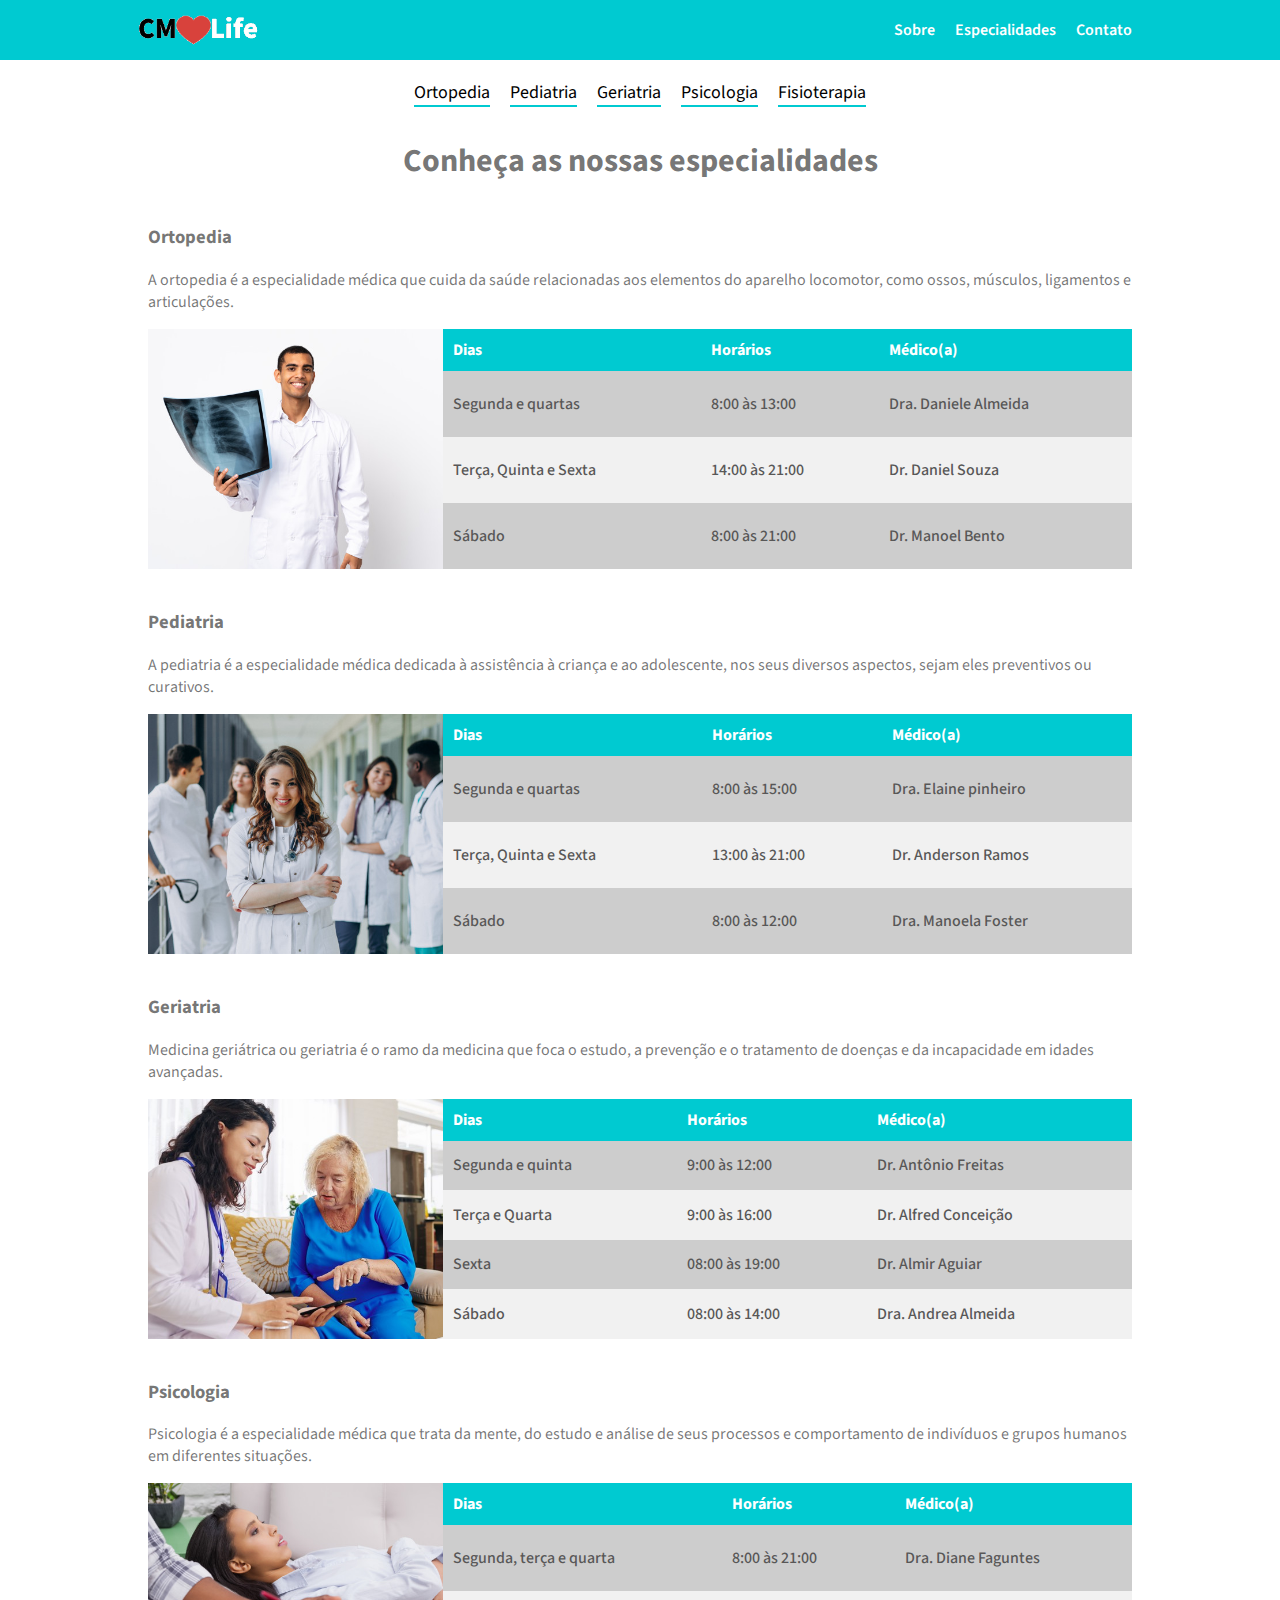
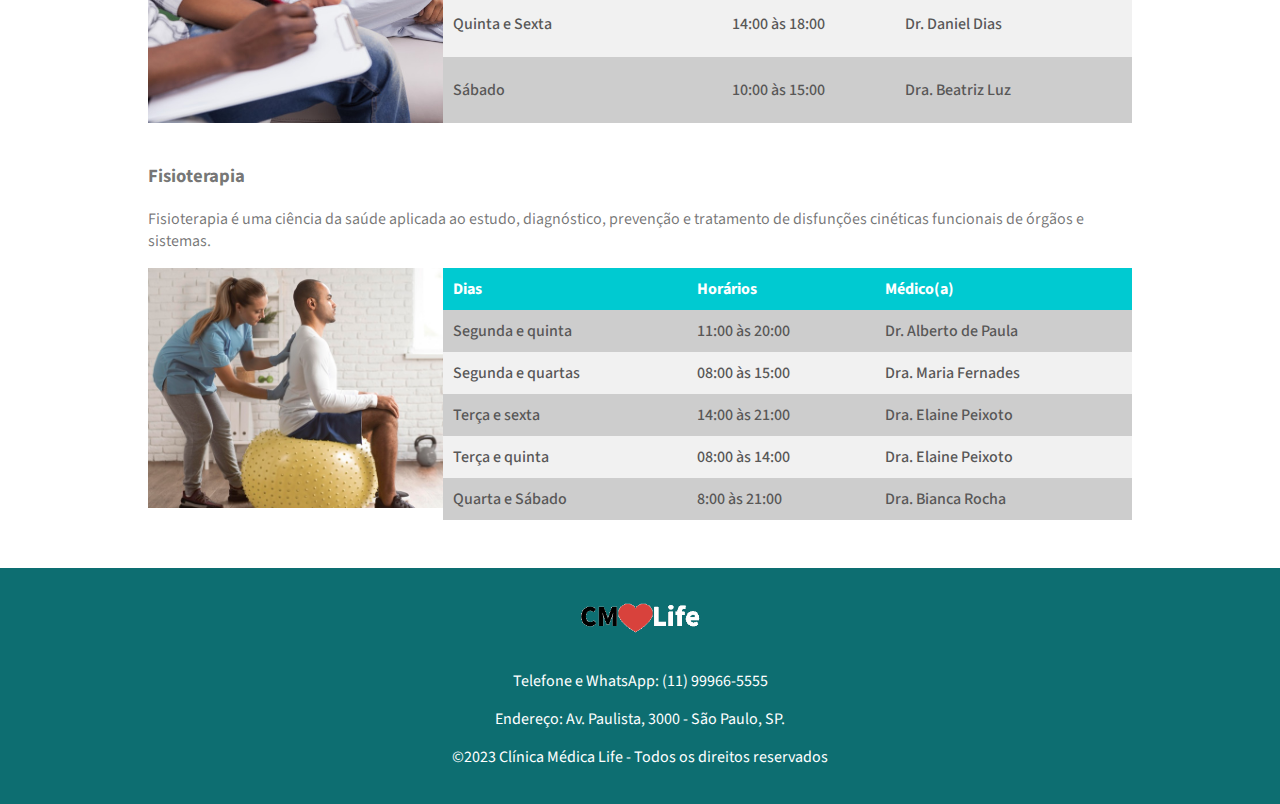
<file: especialidades.html>
<!DOCTYPE html>
<html lang ="pt-br">
<head>
  <meta charset="UTF-8">
  <meta name="viewport" content="width=device-width, initial-scale=1.0">
  <link rel="stylesheet" href="css/estilo.css">
  <link rel="stylesheet" href="css/estilo-especialidades.css">
  <link href="https://fonts.googleapis.com/css2?family=Source+Sans+Pro:ital,wght@0,200;0,300;0,400;0,600;0,700;0,900;1,200;1,300;1,400;1,600;1,700;1,900&display=swap" rel="stylesheet">
  <title>CMLife - Especialidades</title>
</head>

<body>
  <header class="topo">
    <div class="container">
      <div class="topo-titulo">
        <a href="index.html">
          <img class="topo-logo" src="assets/logo.png" alt="Clínica Médica" title="Clínica Médica Life">
        </a>
      </div>

      <nav class="topo-links">
        <a href="index.html#sobre">Sobre</a>
        <a href="especialidades.html">Especialidades</a>
        <a href="index.html#contato">Contato</a>
      </nav>
    </div>
  </header>

  <main>
    <section class="conteiner-links-especialidades">
      <div class="container links-especialidades">
        <a href="#ortopedia">Ortopedia</a>
        <a href="#pediatria">Pediatria</a>
        <a href="#geriatria">Geriatria</a>
        <a href="#psicologia">Psicologia</a>
        <a href="#fisioterapia">Fisioterapia</a>
      </div>

      <h1>Conheça as nossas especialidades</h1>
    </section>

    <section id="ortopedia" class="container sessao-especialidade">
      <div class="container-titulo">
        <h3>Ortopedia</h3>
        <p>A ortopedia é a especialidade médica que cuida da saúde relacionadas aos elementos do aparelho locomotor, como ossos, músculos, ligamentos e articulações.</p>
      </div>

      <div class="box-tabela-especialista">
          <img src="assets/ortopedia.png" alt="Ortopedia" title="Ortopedia">

          <table class="tabela-especialistas">
            <thead>
              <tr>
                <th>Dias</th>
                <th>Horários</th>
                <th>Médico(a)</th>
              </tr>
            </thead>

            <tbody>
              <tr>
                <td>Segunda e quartas</td>
                <td>8:00 às 13:00</td>
                <td>Dra. Daniele Almeida</td>
              </tr>
              <tr>
                <td>Terça, Quinta e Sexta</td>
                <td>14:00 às 21:00</td>
                <td>Dr. Daniel Souza</td>
              </tr>
              <tr>
                <td>Sábado</td>
                <td>8:00 às 21:00</td>
                <td>Dr. Manoel Bento</td>
              </tr>
            </tbody>
          </table>
      </div>
    </section>

    <section id="pediatria" class="container sessao-especialidade">
      <div class="container-titulo">
        <h3>Pediatria</h3>
        <p>A pediatria é a especialidade médica dedicada à assistência à criança e ao adolescente, nos seus diversos aspectos, sejam eles preventivos ou curativos.</p>
      </div>

      <div class="box-tabela-especialista">
          <img src="assets/pediatra2.png" alt="Pediatria" title="Pediatria">
          <table class="tabela-especialistas">
            <thead>
              <tr>
                <th>Dias</th>
                <th>Horários</th>
                <th>Médico(a)</th>
              </tr>
            </thead>

            <tbody>
              <tr>
                <td>Segunda e quartas</td>
                <td>8:00 às 15:00</td>
                <td>Dra. Elaine pinheiro</td>
              </tr>
              <tr>
                <td>Terça, Quinta e Sexta</td>
                <td>13:00 às 21:00</td>
                <td>Dr. Anderson Ramos</td>
              </tr>
              <tr>
                <td>Sábado</td>
                <td>8:00 às 12:00</td>
                <td>Dra. Manoela Foster</td>
              </tr>
            </tbody>
          </table>
      </div>
    </section>

    <section id="geriatria" class="container sessao-especialidade">
      <div class="container-titulo">
        <h3>Geriatria</h3>
        <p>Medicina geriátrica ou geriatria é o ramo da medicina que foca o estudo, a prevenção e o tratamento de doenças e da incapacidade em idades avançadas.</p>
      </div>

      <div class="box-tabela-especialista">
        <img src="assets/geriatra.png" alt="Geriatria" title="Geriatria">

        <table class="tabela-especialistas">
          <thead>
            <tr>
              <th>Dias</th>
              <th>Horários</th>
              <th>Médico(a)</th>
            </tr>
          </thead>

          <tbody>
            <tr>
              <td>Segunda e quinta</td>
              <td>9:00 às 12:00</td>
              <td>Dr. Antônio Freitas</td>
            </tr>
            <tr>
              <td>Terça e Quarta</td>
              <td>9:00 às 16:00</td>
              <td>Dr. Alfred Conceição</td>
            </tr>
            <tr>
              <td>Sexta</td>
              <td>08:00 às 19:00</td>
              <td>Dr. Almir Aguiar</td>
            </tr>
            <tr>
              <td>Sábado</td>
              <td>08:00 às 14:00</td>
              <td>Dra. Andrea Almeida</td>
            </tr>
          </tbody>
        </table>
      </div>
    </section>

    <section id="psicologia" class="container sessao-especialidade">
      <div class="container-titulo">
        <h3>Psicologia</h3>
        <p>Psicologia é a especialidade médica que trata da mente, do estudo e análise de seus processos e comportamento de indivíduos e grupos humanos em diferentes situações.</p>
      </div>

      <div class="box-tabela-especialista">
          <img src="assets/psicologo.png" alt="Psicologia" title="Psicologia">
          <table class="tabela-especialistas">
            <thead>
              <tr>
                <th>Dias</th>
                <th>Horários</th>
                <th>Médico(a)</th>
              </tr>
            </thead>

            <tbody>
              <tr>
                <td>Segunda, terça e quarta</td>
                <td>8:00 às 21:00</td>
                <td>Dra. Diane Faguntes</td>
              </tr>
              <tr>
                <td>Quinta e Sexta</td>
                <td>14:00 às 18:00</td>
                <td>Dr. Daniel Dias</td>
              </tr>
              <tr>
                <td>Sábado</td>
                <td>10:00 às 15:00</td>
                <td>Dra. Beatriz Luz</td>
              </tr>
            </tbody>
          </table>
      </div>
    </section>

    <section id="fisioterapia" class="container sessao-especialidade">
      <div class="container-titulo">
        <h3>Fisioterapia</h3>
        <p>Fisioterapia é uma ciência da saúde aplicada ao estudo, diagnóstico, prevenção e tratamento de disfunções cinéticas funcionais de órgãos e sistemas.</p>
      </div>

      <div class="box-tabela-especialista">
          <img src="assets/fisioterapia.png" alt="Fisioterapia" title="Fisioterapia">
          <table class="tabela-especialistas">
            <thead>
              <tr>
                <th>Dias</th>
                <th>Horários</th>
                <th>Médico(a)</th>
              </tr>
            </thead>

            <tbody>
              <tr>
                <td>Segunda e quinta</td>
                <td>11:00 às 20:00</td>
                <td>Dr. Alberto de Paula</td>
              </tr>
              <tr>
                <td>Segunda e quartas</td>
                <td>08:00 às 15:00</td>
                <td>Dra. Maria Fernades</td>
              </tr>
              <tr>
                <td>Terça e sexta</td>
                <td>14:00 às 21:00</td>
                <td>Dra. Elaine Peixoto</td>
              </tr>
              <tr>
                <td>Terça e quinta</td>
                <td>08:00 às 14:00</td>
                <td>Dra. Elaine Peixoto</td>
              </tr>
              <tr>
                <td>Quarta e Sábado</td>
                <td>8:00 às 21:00</td>
                <td>Dra. Bianca Rocha</td>
              </tr>
            </tbody>

          </table>
      </div>
    </section>
  </main>

  <footer>
    <div class="container">
      <img class="topo-logo" src="assets/logo.png" alt="Clínica Médica" title="Clínica Médica Life">

      <p>
        Telefone e WhatsApp: (11) 99966-5555
      </p>

      <p>
        Endereço: Av. Paulista, 3000 - São Paulo, SP.
      </p>

      <p>
        ©2023 Clínica Médica Life  - Todos os direitos reservados
      </p>
    </div>
  </footer>
</body>
</html>
</file>
<file: css/estilo.css>
/* Estilos Gerais */
* {
  box-sizing: border-box;
}

body {
  margin: 0;
  padding: 0;
  background-color: #fff;
  font-family: 'Source Sans Pro', sans-serif;
}

main {
  color: #0000008c;
  margin-bottom: 60px;
}

.container {
  max-width: 1024px;
  margin: 0 auto;
}

.container-conteudo {
  max-width: 600px;
  margin: 0 auto;
  text-align: center;
}

.container-conteudo h2, .container-conteudo h3 {
  margin:0;
}

/* Início CSS Topo */
.topo {
  background-color: #00cad1;
  width: 100%;
}
.topo .container {
  display: flex;
  align-items: center;
  justify-content: space-between;
  width: 100%;
  min-height: 60px;
  padding: 0 10px;
  margin: 0 auto;
}

.topo-titulo {
  font-weight: 600;
  font-size: 28px;
  color: #fff;
  display: flex;
  justify-content: center;
  align-items: center;
}
.topo-titulo a {
  display: flex;
}

.topo-logo {
  height: 60px;
}

.topo-links{
  display: flex;
}

.topo-links a {
  padding: 10px;
  text-decoration: none;
  color: #fff;
  font-weight: 600;
}

.topo-links a:hover {
  color: #004b4c;
}

@media (max-width: 425px) {
  .topo .container { flex-direction: column; }
  .topo-titulo { margin: 10px 0; }
  .topo-links { width: 100%; border-top: 1px solid #009fa5; justify-content: space-around;}
}
/* Fim CSS Topo */


/* Início CSS Rodapé */
footer {
  background-color: #0d6e71;
  color: #fff;
  padding: 20px;
}

footer .container {
  text-align: center;
}
/* Fim CSS Rodapé */


#sobre,
#especialidades,
#contato {
  padding: 40px 20px 0;
}

.box-visao-geral {
  position: relative;
  background-image: url('../assets/recepcao.png');
  background-repeat: no-repeat;
  background-size: cover;
  width: 100%;
  height: 500px;
}

.box-visao-geral-titulo{
  height: 100%;
  color: #fff;
  padding: 10px;
  display: flex;
  align-items: center;
}

.box-visao-geral h1 {
  font-weight: 500;
  text-transform: uppercase;
  font-size: 38px;
  margin: 0;
}

.box-sobre {
  display: flex;
  justify-content: center;
  align-items: center;
}

.box-sobre h3 {
  font-weight: 500;
  text-transform: uppercase;
}

.box-sobre img {
  height: 250px;
}

.box-especialidades {
  display: flex;
  flex-wrap: wrap;
}

.box-especialidade{
  border-radius: 3px;
  box-shadow: 0px 1px 10px rgb(0 0 0 / 50%);
  margin: 20px;
  width: calc(100% / 3 - 40px);
}

.box-especialidade img {
  width: 100%;
}

.box-especialidade figcaption {
  text-align: center;
  padding: 10px;
  text-transform: uppercase;
}

.box-link-horarios {
  text-align: center;
  margin-top: 20px;
}

.link-horarios {
  background-color: #00cad1;
  color: #fff;
  font-weight: 600;
  text-transform: uppercase;
  padding: 10px 20px;
  text-decoration: none;
}  

/* media query */ 

@media (max-width: 1024px) {
  .box-visao-geral { height: 400px;}
}

@media (max-width: 768px) {
  .box-visao-geral { height: 300px;}
  .box-sobre img { display: none;}
  .box-especialidades {justify-content: center;}
  .box-especialidade {
    width: calc(100% / 2 - 40px);
  }
}

@media (max-width: 425px) {
  .box-visao-geral { height: 200px;}
  .box-visao-geral h1 { font-size: 28px;}
  .box-especialidade {
    width: 100%;
  }
}
</file>
<file: css/estilo-especialidades.css>
.sessao-especialidade {
  margin-top: 40px;
}

.container-titulo {
  padding: 0 20px;
}

.conteiner-links-especialidades {
  padding: 0 20px;
  text-align: center;
}

.links-especialidades {
  display: flex;
  justify-content: center;
  flex-wrap: wrap;
  margin-top: 20px;
  text-align: center;
}

.links-especialidades a {
  text-decoration: none;
  color: #000;
  border-bottom: 2px solid #00cad1;
  margin: 0 10px 10px;
  font-size: 18px;
}

.links-especialidades a:hover {
  color: #0d6e71;
}

.box-tabela-especialista {
  display: flex;
  height: 240px;
  padding: 0 20px;
}

.box-tabela-especialista img {
  width: 30%;
  height: 100%;
  object-fit: cover;
}

.tabela-especialistas {
  border-spacing: 0;
  text-align: left;
  width: 70%;
  height: 100%;
}

.tabela-especialistas thead tr {
  background-color: #00cad1;
  color: #fff;
}

.tabela-especialistas tr {
  background-color: #f1f1f1;
  color: #585757;
  font-weight: 500;
}

.tabela-especialistas tbody tr:nth-of-type(2n+1) {
  background-color: #cdcdcd;
  border: 1px solid #f1f1f1;
}

.tabela-especialistas th, .tabela-especialistas td  {
  padding: 10px;
}

@media (max-width: 768px) {
  .box-tabela-especialista img {
    display: none;
  }

  .tabela-especialistas {
    width: 100%;
  }

  .box-tabela-especialista {
    height: auto;
    justify-content: center;
  }
}


/* media query */

@media ( max-width: 425px) {
  .box-tabela-especialista {
    padding: 0;
  }
}
</file>
